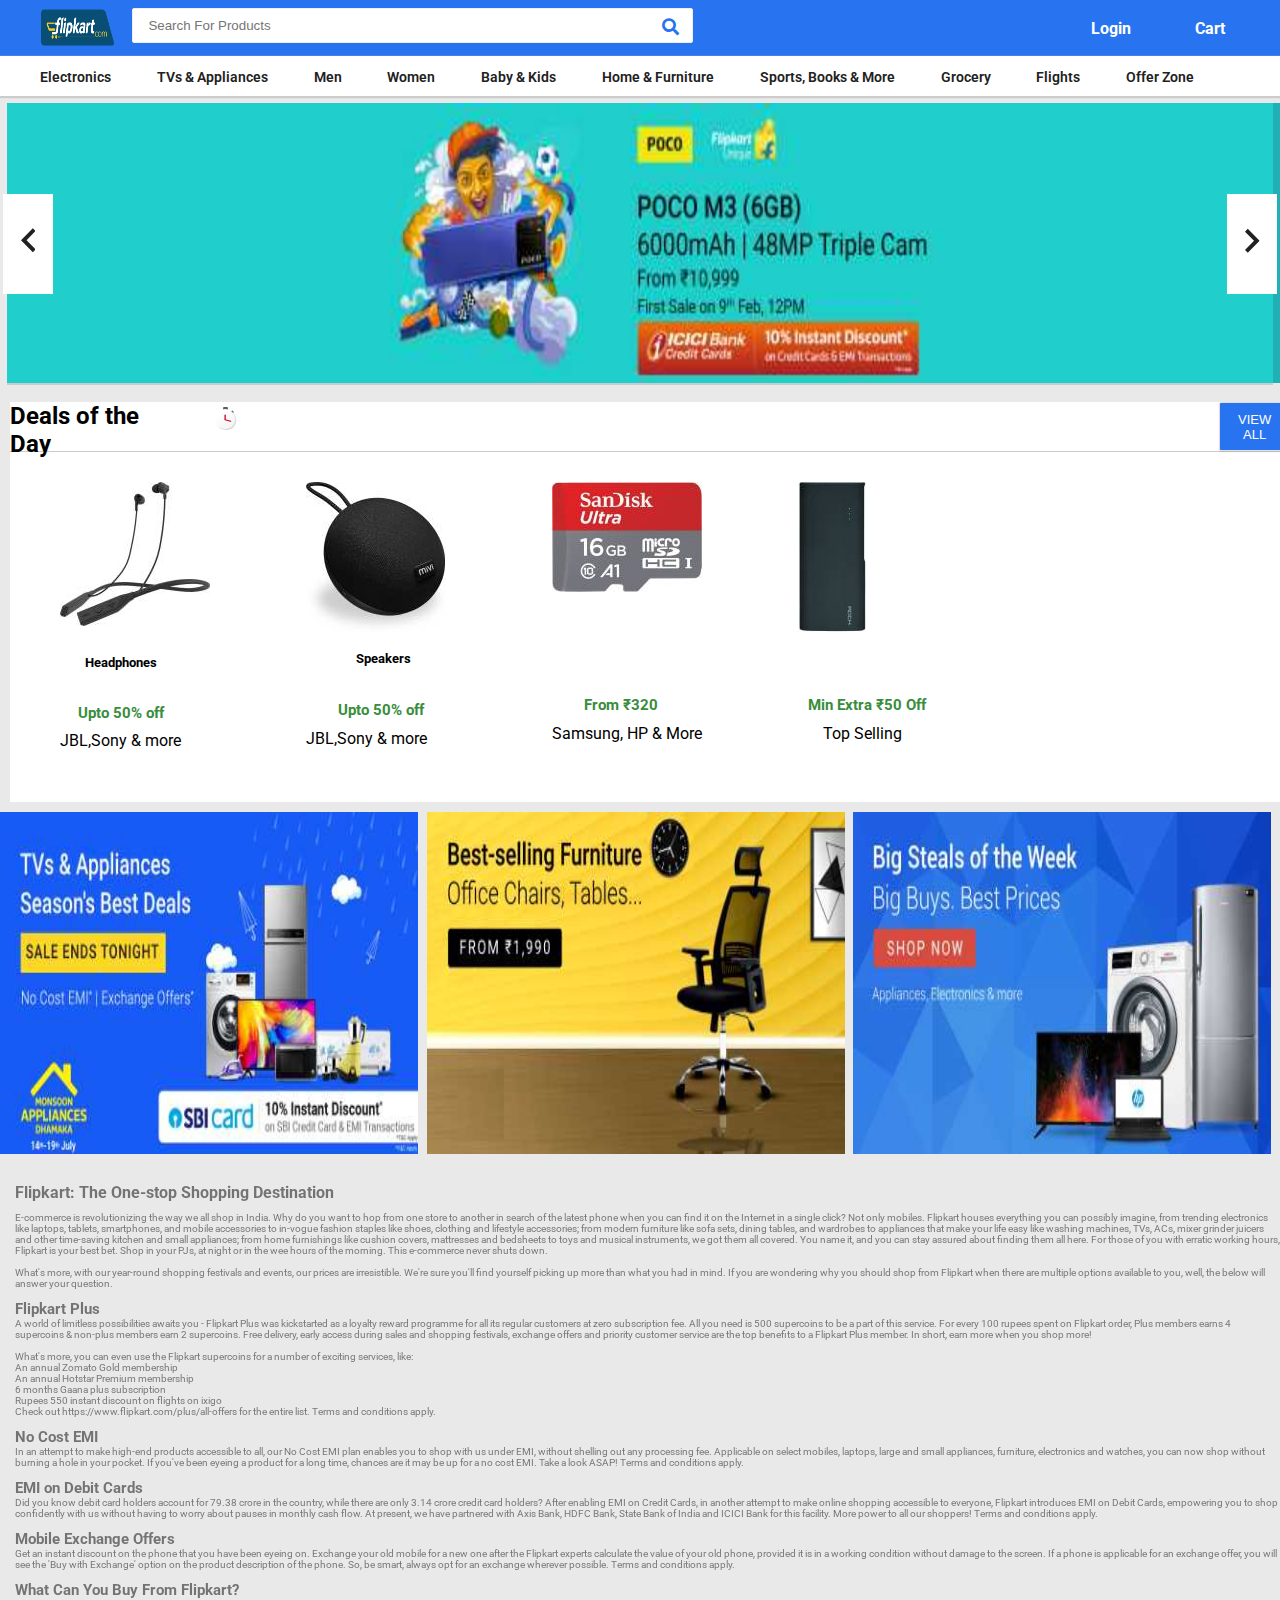
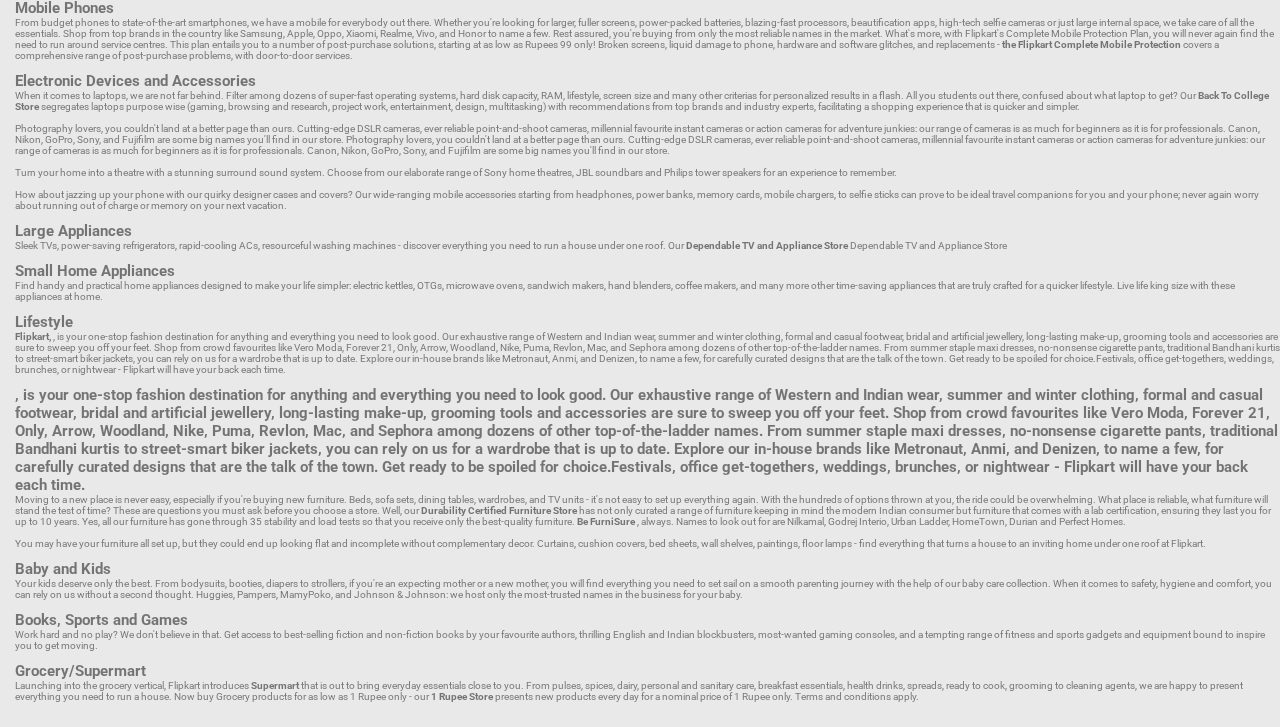
<file: Index.html>
<!DOCTYPE html>
<html lang="en">
  <head>
    <meta charset="UTF-8" />
    <meta name="viewport" content="width=device-width, initial-scale=1.0" />
    <title>Flipkart</title>
    <link rel="icon" href="/images/icon.png"/>
    <link href="https://fonts.googleapis.com/css2?family=Roboto&display=swap" rel="stylesheet"/>
    <link rel="stylesheet" href="./CSS/style.css"/>
  </head>

  <body>
    <section id="headerBlock">
      <article>
        <div class="leftHeader">
          <div class="logo">
            <a href="/" class="main_logo_block">
              <img src="./images/logo.png" alt="main-logo" height=40px />
            </a>
          
          </div>
          <div class="search">
            <input type="text" placeholder="search for products" class="searchInput" />
            <span class="search-icon-block"><i class="fas fa-search"></i></span>
          </div>
        </div>

        <div class="rightHeader">
          <nav>
            <ul class="navbar">
              <li class="nav-item first-child">
                <a href="loginpage.php" class="nav-link">Login </a>
                <ul class="dropdown">
                  <div class="triangle"></div>
                  <li class="dropdownMenu customer_links">
                    <span><a href="" class="customer"> New customer?</a> </span>
                    <span><a href="signup.html" class="signup">Signup</a></span>
                  </li>
                  <li class="dropdownMenu">
                    <span class="profile_icon"><i class="fas fa-user-circle"></i></span>
                    <a href="" class="drop-links">My Profile</a>
                  </li>
                  <li class="dropdownMenu">
                    <span class="profile_icon" ><i class="fas fa-folder"></i></span>
                    <a href="" class="drop-links">Orders</a>
                  </li>
                  <li class="dropdownMenu">
                    <span class="profile_icon"><i class="fas fa-heart"></i></span>
                    <a href="" class="drop-links">Wishlists</a>
                  </li>
                </ul>
              </li>

              <li class="nav-item">
                <a href="cart.html" class="nav-link">
                  <span class="cart-icon"><i class="far fa-shopping-cart"></i></span>Cart</a>
              </li>
            </ul>
          </nav>
        </div>
      </article>
    </section>
    <!----flipkart header block ends here-->

    <!------Main menu Block Starts here-->
    <section id="mainMenuBlock">
      <article>
        <nav id="MainMenu">
          <ul>
            <li class="list-item">
              <a href="" class="nav-links">Electronics</a>
              <!----dropdown mega menu starts here-->
              <section id="MegaDropDownMenuBlock">
                <div class="megaMenuDiv">
                  <!----mobile ul Starts here-->
                  <ul class="QPOmNK">
                    <li class="_1KCOnI _2BfSTw _1h5QLb _3ZgIXy">
                      <a><strong>Mobiles</strong><span class="nsslWl"></span></a>
                    </li>
                    <li class="_1KCOnI _3ZgIXy">
                      <a>Mi</a>
                    </li>
                    <li class="_1KCOnI _3ZgIXy">
                      <a>Realme</a>
                    </li>
                    <li class="_1KCOnI _3ZgIXy">
                      <a>Samsung</a >
                    </li>
                    <li class="_1KCOnI _3ZgIXy">
                      <a>Infinix</a>
                    </li>
                    <li class="_1KCOnI _3ZgIXy">
                      <a>OPPO</a>
                    </li>
                    <li class="_1KCOnI _3ZgIXy">
                      <a>Apple</a>
                    </li>
                    <li class="_1KCOnI _3ZgIXy">
                      <a>Vivo</a >
                    </li>
                    <li class="_1KCOnI _3ZgIXy">
                      <a>Honor</a>
                    </li>
                    <li class="_1KCOnI _3ZgIXy">
                      <a>Asus</a>
                    </li>
                   
                  </ul>
                  <!----mobile ul ends here-->
                </div>
                <div class="megaMenuDiv">
                  <h4>Mobile Accessories</h4>
                </div>
                <div class="megaMenuDiv">
                  <h4>Laptops</h4>
                </div>
                <div class="megaMenuDiv">
                  <h4>Televisions</h4>
                </div>
                <div class="megaMenuDiv">
                  <h4>Featured</h4>
                </div>
              </section>
              <!----dropdown mega menu ends here-->
            </li>
            <li class="list-item">
              <a href="" class="nav-links">TVs & Appliances</a>
            </li>
            <li class="list-item">
              <a href="" class="nav-links">Men</a>
            </li>
            <li class="list-item">
              <a href="" class="nav-links" >Women </a>
            </li>
            <li class="list-item">
              <a href="" class="nav-links">Baby & Kids </a>
            </li>
            <li class="list-item">
              <a href="" class="nav-links">Home & Furniture</a>
            </li>
            <li class="list-item">
              <a href="" class="nav-links">Sports, Books & More</a>
            </li>
            <li class="list-item"><a href="" class="nav-links">Grocery</a></li>
            <li class="list-item"><a href="" class="nav-links">Flights</a></li>
            <li class="list-item">
              <a href="" class="nav-links">Offer Zone</a>
            </li>
          </ul>
        </nav>
      </article>
    </section>
    <!------Main menu Block Starts here-->

    <!-----slider section starts here-->
    <section id="sliderBlock">
      <article>
        <div class="CSSgal">
          
          <s id="s1"></s>
          <s id="s2"></s>
          <s id="s3"></s>
          <s id="s4"></s>

          <div class="slider">
            <div>
              <img src="./images/Slider/1.jpg" alt="slider1" />
            </div>
            <!-----slider1-->
            <div>
              <img src="./images/Slider/2.jpg" alt="slider2" />
            </div>
            <!---slider2-->
            <div>
              <img src="./images/Slider/3.jpg" alt="slider3" />
            </div>
            <!----slider3-->
            <div>
              <img src="./images/Slider/4.jpg" alt="slider4" />
            </div>
            
          </div>

          <div class="prevNext">
            <div>
              <a href="#s4"><svg width="14.6"  height="27" viewBox="0 0 16 27" xmlns="http://www.w3.org/2000/svg" class=""> <path d="M16 23.207L6.11 13.161 16 3.093 12.955 0 0 13.161l12.955 13.161z" fill="#fff"  class="_3Zc0XY" ></path></svg></a  ><a href="#s2"  ><svg  width="14.6"  height="27"  viewBox="0 0 16 27"  xmlns="http://www.w3.org/2000/svg"  class="_2gp_O1"   > <path  d="M16 23.207L6.11 13.161 16 3.093 12.955 0 0 13.161l12.955 13.161z"  fill="#fff"  class="_3Zc0XY"></path> </svg> </a>
            </div>
            <div>
              <a href="#s1"><svg width="14.6"  height="27"  viewBox="0 0 16 27"  xmlns="http://www.w3.org/2000/svg"  class="" >  <path  d="M16 23.207L6.11 13.161 16 3.093 12.955 0 0 13.161l12.955 13.161z"  fill="#fff"  class="_3Zc0XY"  ></path>  </svg> </a ><a href="#s3">  <svg  width="14.6"  height="27"  viewBox="0 0 16 27" xmlns="http://www.w3.org/2000/svg"  class="_2gp_O1" >  <path  d="M16 23.207L6.11 13.161 16 3.093 12.955 0 0 13.161l12.955 13.161z"  fill="#fff"  class="_3Zc0XY"  ></path> </svg> </a>
            </div>
            <div>
              <a href="#s2">
                <svg  width="14.6" height="27" viewBox="0 0 16 27" xmlns="http://www.w3.org/2000/svg" class="">
                  <path d="M16 23.207L6.11 13.161 16 3.093 12.955 0 0 13.161l12.955 13.161z" fill="#fff"class="_3Zc0XY"></path> </svg> </a><a href="#s4">
                <svg width="14.6" height="27" viewBox="0 0 16 27"  xmlns="http://www.w3.org/2000/svg" class="_2gp_O1" >
                  <path d="M16 23.207L6.11 13.161 16 3.093 12.955 0 0 13.161l12.955 13.161z" fill="#fff" class="_3Zc0XY" ></path> </svg>
              </a>
            </div>
            <div>
              <a href="#s3">
                <svg width="14.6" height="27" viewBox="0 0 16 27"xmlns="http://www.w3.org/2000/svg" class="" >
                  <path d="M16 23.207L6.11 13.161 16 3.093 12.955 0 0 13.161l12.955 13.161z" fill="#fff"class="_3Zc0XY"></path></svg> </a><a href="#s1">
                <svg width="14.6" height="27" xmlns="http://www.w3.org/2000/svg" class="_2gp_O1">
                  <path d="M16 23.207L6.11 13.161 16 3.093 12.955 0 0 13.161l12.955 13.161z" fill="#fff" class="_3Zc0XY" ></path>
                </svg>
              </a>
            </div>
          </div>
        </div>
      </article>
    </section>
    <!----slider section ends here-->


 
    <!-- New Slider section starts here  -->
  <section id="DealOfDayBlock">
    <article> 
     
    <div id="timer">
      <h2>Deals of the Day</h2>
      <span><img src="./images/Deal/timer.svg" alt=""></span>
      <Button> VIEW ALL </Button>
   </div>
    <div class="dealofthedayimgBlock">
      <div class="headphones">
    <header>
      <a href="/">
      <img src="./images/Deal/1.jpeg" alt="">
      </a>
    </header>
    <main>
      <h5>Headphones</h5>
      <h6>Upto 50% off</h6>
    </main>
    <footer>
      JBL,Sony & more
    </footer>
  </div>
  <div class="speakers">
    <header>
      <a href="/">
      <img src="./images/Deal/2.jpeg" alt="">
      </a>
    </header>
    <main>
      <h5>Speakers</h5>
      <h6>Upto 50% off</h6>
    </main>
    <footer>
      JBL,Sony & more
    </footer>
  </div>

  <div class="memeorycards">
    <header>
      <a href="/">
      <img src="./images/Deal/memory.jpeg" alt="">
      </a>
    </header>
    <main>
      <!-- <h4>Top Rated Memory Cards</h4> -->
      <h6>From ₹320</h6>
    </main>
    <footer>
      Samsung, HP & More
    </footer>
  </div>

  <div class="powerbank">
    <header>
      <a href="/">
      <img src="./images/Deal/powerbank.jpeg" alt="">
      </a>
    </header>
    <main>
      <!-- <h5>Fast Charging Powerbanks</h5> -->
      <h6>Min Extra ₹50 Off</h6>
    </main>
    <footer>
      Top Selling
    </footer>
  </div>
  
  
    
  </article>  
  </section>
<!-- New Slider section ends here  -->



<!--before Discount block starts here  -->


<section id="beforediscount">
  <article>
    <div><img src="./images/1.jpg" alt=""></div>
    <div><img src="./images/2.jpg" alt=""></div>
    <div><img src="./images/3.jpg" alt=""></div>
  </article>
</section>

  <section class="footer">
  
   <div>
     <h1>Flipkart: The One-stop Shopping Destination</h1>
     E-commerce is revolutionizing the way we all shop in India. Why do you want to hop from one store to another in search of the latest phone when you can find it on the Internet in a single click? Not only mobiles. Flipkart houses everything you can possibly imagine, from trending electronics like laptops, tablets, smartphones, and mobile accessories to in-vogue fashion staples like shoes, clothing and lifestyle accessories; from modern furniture like sofa sets, dining tables, and wardrobes to appliances that make your life easy like washing machines, TVs, ACs, mixer grinder juicers and other time-saving kitchen and small appliances; from home furnishings like cushion covers, mattresses and bedsheets to toys and musical instruments, we got them all covered. You name it, and you can stay assured about finding them all here. For those of you with erratic working hours, Flipkart is your best bet. Shop in your PJs, at night or in the wee hours of the morning. This e-commerce never shuts down. 

     <br>
     <br>
     What's more, with our year-round shopping festivals and events, our prices are irresistible. We're sure you'll find yourself picking up more than what you had in mind. If you are wondering why you should shop from Flipkart when there are multiple options available to you, well, the below will answer your question. 
     <br>
     <br>
     <h2>Flipkart Plus</h2>
     A world of limitless possibilities awaits you - Flipkart Plus was kickstarted as a loyalty reward programme for all its regular customers at zero subscription fee. All you need is 500 supercoins to be a part of this service. For every 100 rupees spent on Flipkart order, Plus members earns 4 supercoins & non-plus members earn 2 supercoins. Free delivery, early access during sales and shopping festivals, exchange offers and priority customer service are the top benefits to a Flipkart Plus member. In short, earn more when you shop more! 
     <br>
     <br>
     What's more, you can even use the Flipkart supercoins for a number of exciting services, like:
     <br>
     An annual Zomato Gold membership
     <br>
     An annual Hotstar Premium membership
     <br>
     6 months Gaana plus subscription
     <br>
     Rupees 550 instant discount on flights on ixigo
     <br>
     Check out https://www.flipkart.com/plus/all-offers for the entire list. Terms and conditions apply.
     <br>
     <br>
     <h2>No Cost EMI</h2>
     In an attempt to make high-end products accessible to all, our No Cost EMI plan enables you to shop with us under EMI, without shelling out any processing fee. Applicable on select mobiles, laptops, large and small appliances, furniture, electronics and watches, you can now shop without burning a hole in your pocket. If you've been eyeing a product for a long time, chances are it may be up for a no cost EMI. Take a look ASAP! Terms and conditions apply.
     <br>
     <br>
     <h2>EMI on Debit Cards</h2>
     Did you know debit card holders account for 79.38 crore in the country, while there are only 3.14 crore credit card holders? After enabling EMI on Credit Cards, in another attempt to make online shopping accessible to everyone, Flipkart introduces EMI on Debit Cards, empowering you to shop confidently with us without having to worry about pauses in monthly cash flow. At present, we have partnered with Axis Bank, HDFC Bank, State Bank of India and ICICI Bank for this facility. More power to all our shoppers! Terms and conditions apply. 
     <br>
     <br>
     <h2>Mobile Exchange Offers</h2>
     Get an instant discount on the phone that you have been eyeing on. Exchange your old mobile for a new one after the Flipkart experts calculate the value of your old phone, provided it is in a working condition without damage to the screen. If a phone is applicable for an exchange offer, you will see the 'Buy with Exchange' option on the product description of the phone. So, be smart, always opt for an exchange wherever possible. Terms and conditions apply. 
     <br>
     <br>
     <h2>What Can You Buy From Flipkart?</h2>
     <h2>Mobile Phones</h2>
     From budget phones to state-of-the-art smartphones, we have a mobile for everybody out there. Whether you're looking for larger, fuller screens, power-packed batteries, blazing-fast processors, beautification apps, high-tech selfie cameras or just large internal space, we take care of all the essentials. Shop from top brands in the country like Samsung, Apple, Oppo, Xiaomi, Realme, Vivo, and Honor to name a few. Rest assured, you're buying from only the most reliable names in the market. What's more, with Flipkart's Complete Mobile Protection Plan, you will never again find the need to run around service centres. This plan entails you to a number of post-purchase solutions, starting at as low as Rupees 99 only! Broken screens, liquid damage to phone, hardware and software glitches, and replacements - 
     <b>the Flipkart Complete Mobile Protection</b>
     covers a comprehensive range of post-purchase problems, with door-to-door services. 
     <br>
     <br>
     <h2>Electronic Devices and Accessories</h2>
     When it comes to laptops, we are not far behind. Filter among dozens of super-fast operating systems, hard disk capacity, RAM, lifestyle, screen size and many other criterias for personalized results in a flash. All you students out there, confused about what laptop to get? Our 
     <b>Back To College Store</b>
     segregates laptops purpose wise (gaming, browsing and research, project work, entertainment, design, multitasking) with recommendations from top brands and industry experts, facilitating a shopping experience that is quicker and simpler.
     <br>
     <br>
     Photography lovers, you couldn't land at a better page than ours. Cutting-edge DSLR cameras, ever reliable point-and-shoot cameras, millennial favourite instant cameras or action cameras for adventure junkies: our range of cameras is as much for beginners as it is for professionals. Canon, Nikon, GoPro, Sony, and Fujifilm are some big names you'll find in our store. Photography lovers, you couldn't land at a better page than ours. Cutting-edge DSLR cameras, ever reliable point-and-shoot cameras, millennial favourite instant cameras or action cameras for adventure junkies: our range of cameras is as much for beginners as it is for professionals. Canon, Nikon, GoPro, Sony, and Fujifilm are some big names you'll find in our store. 
     <br>
     <br>
     Turn your home into a theatre with a stunning surround sound system. Choose from our elaborate range of Sony home theatres, JBL soundbars and Philips tower speakers for an experience to remember.
     <br>
     <br>
     How about jazzing up your phone with our quirky designer cases and covers? Our wide-ranging mobile accessories starting from headphones, power banks, memory cards, mobile chargers, to selfie sticks can prove to be ideal travel companions for you and your phone; never again worry about running out of charge or memory on your next vacation.
     <br>
     <br>
     <h2>Large Appliances</h2>
     Sleek TVs, power-saving refrigerators, rapid-cooling ACs, resourceful washing machines - discover everything you need to run a house under one roof. Our 
     <b>Dependable TV and Appliance Store</b>
     Dependable TV and Appliance Store
     <br>
     <br>
     <h2>Small Home Appliances</h2>
     Find handy and practical home appliances designed to make your life simpler: electric kettles, OTGs, microwave ovens, sandwich makers, hand blenders, coffee makers, and many more other time-saving appliances that are truly crafted for a quicker lifestyle. Live life king size with these appliances at home.
     <br>
     <br>
     <h2>Lifestyle</h2>
     <b>Flipkart, </b>
     , is your one-stop fashion destination for anything and everything you need to look good. Our exhaustive range of Western and Indian wear, summer and winter clothing, formal and casual footwear, bridal and artificial jewellery, long-lasting make-up, grooming tools and accessories are sure to sweep you off your feet. Shop from crowd favourites like Vero Moda, Forever 21, Only, Arrow, Woodland, Nike, Puma, Revlon, Mac, and Sephora among dozens of other top-of-the-ladder names. From summer staple maxi dresses, no-nonsense cigarette pants, traditional Bandhani kurtis to street-smart biker jackets, you can rely on us for a wardrobe that is up to date. Explore our in-house brands like Metronaut, Anmi, and Denizen, to name a few, for carefully curated designs that are the talk of the town. Get ready to be spoiled for choice.Festivals, office get-togethers, weddings, brunches, or nightwear - Flipkart will have your back each time.
     <br>
     <br>
     <h2>, is your one-stop fashion destination for anything and everything you need to look good. Our exhaustive range of Western and Indian wear, summer and winter clothing, formal and casual footwear, bridal and artificial jewellery, long-lasting make-up, grooming tools and accessories are sure to sweep you off your feet. Shop from crowd favourites like Vero Moda, Forever 21, Only, Arrow, Woodland, Nike, Puma, Revlon, Mac, and Sephora among dozens of other top-of-the-ladder names. From summer staple maxi dresses, no-nonsense cigarette pants, traditional Bandhani kurtis to street-smart biker jackets, you can rely on us for a wardrobe that is up to date. Explore our in-house brands like Metronaut, Anmi, and Denizen, to name a few, for carefully curated designs that are the talk of the town. Get ready to be spoiled for choice.Festivals, office get-togethers, weddings, brunches, or nightwear - Flipkart will have your back each time.</h2>
     Moving to a new place is never easy, especially if you're buying new furniture. Beds, sofa sets, dining tables, wardrobes, and TV units - it's not easy to set up everything again. With the hundreds of options thrown at you, the ride could be overwhelming. What place is reliable, what furniture will stand the test of time? These are questions you must ask before you choose a store. Well, our 
     <b>Durability Certified Furniture Store</b>
     has not only curated a range of furniture keeping in mind the modern Indian consumer but furniture that comes with a lab certification, ensuring they last you for up to 10 years. Yes, all our furniture has gone through 35 stability and load tests so that you receive only the best-quality furniture. 
     <b>Be FurniSure</b>
     , always. Names to look out for are Nilkamal, Godrej Interio, Urban Ladder, HomeTown, Durian and Perfect Homes. 
     <br>
     <br>
     You may have your furniture all set up, but they could end up looking flat and incomplete without complementary decor. Curtains, cushion covers, bed sheets, wall shelves, paintings, floor lamps - find everything that turns a house to an inviting home under one roof at Flipkart. 
     <br>
     <br>
     <h2>Baby and Kids</h2>
     Your kids deserve only the best. From bodysuits, booties, diapers to strollers, if you're an expecting mother or a new mother, you will find everything you need to set sail on a smooth parenting journey with the help of our baby care collection. When it comes to safety, hygiene and comfort, you can rely on us without a second thought. Huggies, Pampers, MamyPoko, and Johnson & Johnson: we host only the most-trusted names in the business for your baby.
     <br>
     <br>
     <h2>Books, Sports and Games</h2>
     Work hard and no play? We don't believe in that. Get access to best-selling fiction and non-fiction books by your favourite authors, thrilling English and Indian blockbusters, most-wanted gaming consoles, and a tempting range of fitness and sports gadgets and equipment bound to inspire you to get moving. 
     <br>
     <br>
     <h2>Grocery/Supermart</h2>
     Launching into the grocery vertical, Flipkart introduces 
     <b>Supermart</b>
     that is out to bring everyday essentials close to you. From pulses, spices, dairy, personal and sanitary care, breakfast essentials, health drinks, spreads, ready to cook, grooming to cleaning agents, we are happy to present everything you need to run a house. Now buy Grocery products for as low as 1 Rupee only - our 
     <b>1 Rupee Store</b>
     presents new products every day for a nominal price of 1 Rupee only. Terms and conditions apply.
   </div>

   </section>



  </body>
</html>
</file>
<file: CSS/style.css>
@import url("https://pro.fontawesome.com/releases/v5.10.0/css/all.css");

* {
    box-sizing: border-box;
    padding: 0;
    margin: 0;

}

body {
    font-family: Roboto,
        Arial,
        sans-serif;
    letter-spacing: 0;
    background-color: #e9e9e9;
}

#headerBlock {
    background-color: #2874f0;
    width: 100%;
    height: 56px;
    /* position: fixed; */
}

#headerBlock article {
    width: 1200px;
    margin: 0 auto;
    display: flex;
    height: 56px;
    align-items: center;
    justify-content: center;
}

#headerBlock article .leftHeader {
    flex-basis: 70%;
    display: flex;
    justify-content: space-between;
}

#headerBlock article .rightHeader {
    flex-basis: 30%;
}

.logo {
    flex-basis: 11%;
}

.search {
    flex-basis: 89%;
}

.main_logo_block img {
    width: 75px;
}

.plus_logo_block span {
    font-size: 11px;
    font-style: italic;
}

.plus_logo img {
    width: 10px;
}

.logo a {
    display: block;
    text-decoration: none;
    line-height: 10px;
    color: #f0f0f0;
}

.plus {
    color: #ffe500;
    font-weight: 500;
    margin-right: 2px;
}

.explore {
    color: #f0f0f0;

}

.plus_logo_block:hover {
    text-decoration: underline;
}

/* search css starts here */
.search input {
    width: 75%;
    box-sizing: border-box;
    height: 35px;
    border-radius: 2px;
    border: 1px solid #eee;

}

::placeholder {
    text-transform: capitalize;
    padding-left: 15px;
    font-weight: 500;
}

.search-icon-block {
    position: relative;
}

.fa-search {
    position: absolute;
    left: -31px;
    top: 3px;
    color: #2874f0;
    font-size: 17px;
}

/* search css ends here */

/*------------right menu css starts here ---*/
.rightHeader nav>ul {
    display: flex;
    padding: 0;
    margin: 0;
    list-style: none;
    align-items: center;
    justify-content: flex-end;
}

.rightHeader nav>ul>li>a {
    padding: 26px 15px 18px 33px;
    text-decoration: none;
    color: #fff;
    font-weight: bold;
}

.rightHeader nav ul>li:nth-child(1) a.first-child {
    background: #fff;
    color: #2874f0;
    padding: 6px 40px;
    border-radius: 1px;
    box-shadow: 0px 0px 1px 0px #11111140;
}

.rightHeader svg {
    transform: rotate(270deg);
    margin: 0px 4px;
}

/*-----flipkart dropdown menu -----------*/
.first-child {
    position: relative;
}

.dropdown {
    position: absolute;
    display: none;
    flex-direction: column;
    list-style: none;
    width: 260px;
    margin: 7px 0;
    left: -76px;
    z-index: 1;
}
.menu_Block{
    left: 1020px !important;
}

.dropdown .nav-item .nav-link {
    padding: 10px 20px !important;

}

.dropdown a {
    text-decoration: none;
    color: #444;
    display: block;
    width: 100%;
    padding: 15px 0;
    transition: all .5s ease;
}

.customer_links {
    display: flex;
}

.customer_links span {
    flex: 1;
}

.customer_links span a.customer {
    color: #111;

}

.customer_links span a.signup {
    color: #2874f0;
    text-align: right;

}

ul>li:hover ul {
    display: flex;
}

.dropdown li {
    background-color: #fff;
    border-bottom: 1px solid #eee;
}

.triangle {
    width: 0;
    height: 0;
    border-right: 11px solid transparent;
    border-left: 11px solid transparent;
    border-bottom: 11px solid #fff;
    position: relative;
    margin: auto;
}

.dropdownMenu {
    display: flex;
    align-items: center;
}

.dropdownMenu span {
    margin: 0px 15px;
}

.dropdownMenu span i {
    color: #2874f0;
}

span.plus_icon img {
    width: 14px;
    filter: invert(1);
}

.customer_links span a {
    font-size: 14px;
    font-weight: bold;
}

/*-------right menu css ends here ----*/

/*------main menu block css starts here -----*/
#mainMenuBlock {
    background-color: #fff;
    height: 40px;
    width: 100%;
    box-shadow: 1px 1px 1px 1px #ccc;
}

#mainMenuBlock article {
    width: 1200px;
    margin: 0 auto;

}

#mainMenuBlock ul {
    display: flex;
    height: 40px;
    width: 100%;
    align-items: center;
    justify-content: space-between;
    list-style: none;
    padding: 0;
    margin: 0;
}

#mainMenuBlock ul li {
    flex: 1 auto;
}

#mainMenuBlock ul li a {
    text-decoration: none;
    color: #212121;
    font-weight: 600;
    font-size: 14px;
    padding: 12px 0;
}

#mainMenuBlock ul li a:hover {
    color: #2874f0;
}

#mainMenuBlock ul li a svg {
    margin-left: 6px;
    -webkit-transform: rotate(270deg);
    transform: rotate(270deg);
}

#mainMenuBlock ul li a svg path {
    fill: #878787 !important;
    opacity: 0.5;
}


/*----dropdown mega menu starts here ----*/
#MegaDropDownMenuBlock {
    background: #fff;
    height: 75%;
    width: 1220px;
    box-shadow: 0px 2px 3px 0px #ccc;
    margin: 10px 0px;
    position: absolute;
    left: 135px;
    display: none;
    z-index: 9999;
}

#MegaDropDownMenuBlock div {
    flex-basis: 25%;
    padding: 20px;
}

#MegaDropDownMenuBlock div:nth-child(odd) {
    background: #fff;
}

#MegaDropDownMenuBlock div:nth-child(even) {
    background: #f3f4f5;
}

.megaMenuDiv ul {
    display: flex;
    flex-direction: column;
    align-items: flex-start !important;
    line-height: 26px;
}

.megaMenuDiv ul li a {
    font-size: 13px !important;
    color: #212121 !important;
    font-weight: 400 !important;
}

._1h5QLb a {
    font-weight: bold !important;
}

#mainMenuBlock ul>li:hover #MegaDropDownMenuBlock {
    display: flex;
}

#mainMenuBlock ul li:hover ._3ynUUz {
    transform: rotate(90deg) !important;
    -webkit-transform: rotate(90deg);

}

#mainMenuBlock ul li:hover ._3ynUUz path {
    fill: #2874f0 !important;
}

/*----dropdown mega menu ends here ------*/

#barsBlock {
    display: none;
}

/*-----main menu block css ends here -----*/



/* Deal of the day block start here*/
#DealOfDayBlock{
    background: #fff;
    width: 100%;
    height: 400px;
    margin: 10px;
}

#timer 
{
    display: flex;
    padding: 0px;
    margin: 0px;
    width: 100%;
    border-bottom: 1px solid #ccc;
    height: 50px;
}
#timer h2{
    margin: 0 30px 0 0;
}
#timer span img{
    width: 25px;
    height: 25px;
    margin-top: 5px;

}
#timer button{
    margin-left: 980px;
    background: #2874f0;
    color: #fff;
    border-radius: 2px;
    padding: 5px 5px;
    font-size: 13px;
    font-weight: 500;
    transition: box-shadow .2s ease;
    vertical-align: super;
    cursor: pointer;
    outline: none;
    box-shadow: 0 1px 2px 0 rgba(0,0,0,.1);
    border: 1px solid #e0e0e0;
}
.dealofthedayimgBlock{
    display: flex;
    width: 85%;
}
.dealofthedayimgBlock div{
    width: 30%;
    margin-left: 50px;
}
.dealofthedayimgBlock div header a img
{
padding-top: 30px;
}

.headphones main h5{
    
    padding: 25px;
    justify-content: center;
    align-items: center;
}
.speakers main h5{
    padding: 15px 50px 0 50px;
    justify-content: center;
    align-items: center;
}
.bags main h5{
    width: 300px;
    padding-top: 64px;
    
}
.sarees main h5{
    width: 300px;
    padding-top: 25px;
    float: left;
}
.dealofthedayimgBlock div main h6{
    color: rgb(56, 142, 60);
    
    
}


.headphones main h6{ 
    padding-top: 0px;
    line-height: 0;
    justify-content: center;
    align-items: center;
    padding: 18px;
    width: 175px;
    font-size: 15px;
}
.speakers main h6{

    
    padding: 35px 30px 10px 32px;
    width: 175px;
    font-size: 15px;
}
.memeorycards main h6{
    padding: 100px 30px 10px 32px;
    width: 175px;
    font-size: 15px;
    
}

.powerbank main h6{
    padding: 60px 30px 10px 10px;
    width: 300px;
    font-size: 15px;
}
.powerbank footer{
    margin-left: 25px;
}
.sideimg img{
    margin: -50px -95px;
    width: 261px;
}
#beforediscount article{
    display: flex;
    width: 100%;
}
#beforediscount article div {
    width: 33.33%;
   
}
#beforediscount article div img{
    width: 98%;
    height: 38vh;
    
}
#discountblock article{
    width: 100%;
    background: #fff;
    padding: 15px 0 0 15px;

    
}

/* #discountblock article div div {
    
    
} */
.discountblockheader{
    border-bottom: 1px solid #ccc;
    
}
.discountblockheader button
{
    background: #2874f0;
    margin-left: 1230px;
    width: 100px;
    background: #2874f0;
    color: #fff;
    border-radius: 2px;
    padding: 15px 5px;
    font-size: 13px;
    font-weight: 500;
    transition: box-shadow .2s ease;
    vertical-align: super;
    cursor: pointer;
    outline: none;
    box-shadow: 0 1px 2px 0 rgba(0,0,0,.1);
    border: 1px solid #e0e0e0;
   
}
#discountblock article div div{
    width: 15%;
    padding: 35px;
}

.discountimg 
{
    display: flex;
    width: 100%;
    
    

}
#discountblock article main h5{
    font-size: 14px;

}
#discountblock article main h6{
    
    color: rgb(56, 142, 60);
    font-weight: 400;
    font-size: 14px;
    
}
#discountblock article main{
    justify-content: center;
    align-items: center;
    line-height: 5;
    margin-left: 14px
}
.discountblockheaderimg1 main {
line-height: 6 !important;
}




#SixImages article .a{
    display: flex;
    /* padding: 15px; */
    width: 100%;
    
}
#SixImages article .a img{
    width: 97%;
    margin-left: 10px;
    margin-bottom: 10px;
}

#SixImages article .b{
    display: flex;
    /* padding: 15px; */
    width: 100%;
    
}
#SixImages article .b img{
    width: 97%;
    margin-left: 10px;
}
.footer div h1{
    display: block;
    font-size: 2px;
    margin-block-start: 0.67em;
    margin-block-end: 0.67em;
    margin-inline-start: 0px;
    margin-inline-end: 0px;
    font-weight: bold;
    font-size: 16px;
    margin-bottom: 10px;
}
.footer{
    margin-top: 25px;
    margin-left: 15px;
    margin-bottom: 25px;
    font-size: 10px;
    opacity: 0.5;
}

.CSSgal {
    position: relative;
    overflow: hidden;
    height: 100%;
    /* Or set a fixed height */
}

/* SLIDER */

.CSSgal .slider {
    height: 282px;
    white-space: nowrap;
    font-size: 0;
    transition: 0.8s;
    margin: 7px;
    background-color: #ccc;
}

/* SLIDES */

.CSSgal .slider>* {
    font-size: 1rem;
    display: inline-block;
    white-space: normal;
    vertical-align: top;
    height: 100%;
    width: 100%;
    background: none 50% no-repeat;
    background-size: cover;
}

/* PREV/NEXT, CONTAINERS & ANCHORS */

.CSSgal .prevNext {
    position: absolute;
    z-index: 1;
    top: 50%;
    width: 100%;
    height: 0;
}

.CSSgal .prevNext>div+div {
    visibility: hidden;
    /* Hide all but first P/N container */
}

.CSSgal .prevNext a {
    background: #fff;
    position: absolute;
    width: 50px;
    height: 100px;
    line-height: 110px;
    /* If you want to place numbers */
    text-align: center;
    opacity: 1;
    -webkit-transition: 0.3s;
    transition: 0.3s;
    -webkit-transform: translateY(-50%);
    transform: translateY(-50%);
    left: 0px;
    /* border-radius: 0px 4px 4px 0px; */
}

.CSSgal .prevNext a:hover {
    opacity: 1;
}

.CSSgal .prevNext a+a {
    left: auto;
    right: 0;
}

/* NAVIGATION */

.CSSgal .bullets {
    position: absolute;
    z-index: 2;
    bottom: 0;
    padding: 10px 0;
    width: 100%;
    text-align: center;
}

.CSSgal .bullets>a {
    display: inline-blockf;
    width: 30px;
    height: 30px;
    line-height: 30px;
    text-decoration: none;
    text-align: center;
    background: rgba(255, 255, 255, 1);
    -webkit-transition: 0.3s;
    transition: 0.3s;
}

.CSSgal .bullets>a+a {
    background: rgba(255, 255, 255, 0.5);
    /* Dim all but first */
}

.CSSgal .bullets>a:hover {
    background: rgba(255, 255, 255, 0.7) !important;
}

/* NAVIGATION BUTTONS */
/* ALL: */
.CSSgal>s:target~.bullets>* {
    background: rgba(255, 255, 255, 0.5);
}

/* ACTIVE */
#s1:target~.bullets>*:nth-child(1) {
    background: rgba(255, 255, 255, 1);
}

#s2:target~.bullets>*:nth-child(2) {
    background: rgba(255, 255, 255, 1);
}

#s3:target~.bullets>*:nth-child(3) {
    background: rgba(255, 255, 255, 1);
}

#s4:target~.bullets>*:nth-child(4) {
    background: rgba(255, 255, 255, 1);
}

/* More slides? Add here more rules */

/* PREV/NEXT CONTAINERS VISIBILITY */
/* ALL: */
.CSSgal>s:target~.prevNext>* {
    visibility: hidden;
}

/* ACTIVE: */
#s1:target~.prevNext>*:nth-child(1) {
    visibility: visible;
}

#s2:target~.prevNext>*:nth-child(2) {
    visibility: visible;
}

#s3:target~.prevNext>*:nth-child(3) {
    visibility: visible;
}

#s4:target~.prevNext>*:nth-child(4) {
    visibility: visible;
}

/* More slides? Add here more rules */

/* SLIDER ANIMATION POSITIONS */

#s1:target~.slider {
    transform: translateX(0%);
    -webkit-transform: translateX(0%);
}

#s2:target~.slider {
    transform: translateX(-100%);
    -webkit-transform: translateX(-100%);
}

#s3:target~.slider {
    transform: translateX(-200%);
    -webkit-transform: translateX(-200%);
}

#s4:target~.slider {
    transform: translateX(-300%);
    -webkit-transform: translateX(-300%);
}

/* More slides? Add here more rules */


/* YOU'RE THE DESIGNER! 
   ____________________
   All above was mainly to get it working :)
   CSSgal CUSTOM STYLES / OVERRIDES HERE: */

.CSSgal {
    color: #fff;
    text-align: center;
}

.CSSgal .slider h2 {
    margin-top: 40vh;
    font-weight: 200;
    letter-spacing: -0.06em;
    word-spacing: 0.2em;
    font-size: 3em;
}

.CSSgal a {
    /* border-radius: 50%; */
    margin: 0 3px;
    color: rgba(0, 0, 0, 0.8);
    text-decoration: none;
}

.slider img {
    width: 100%;
    height: 280px;

}

.prevNext svg path {
    fill: #212121 !important;
}

._2gp_O1 {
    transform: rotate(180deg) !important;
}
</file>
